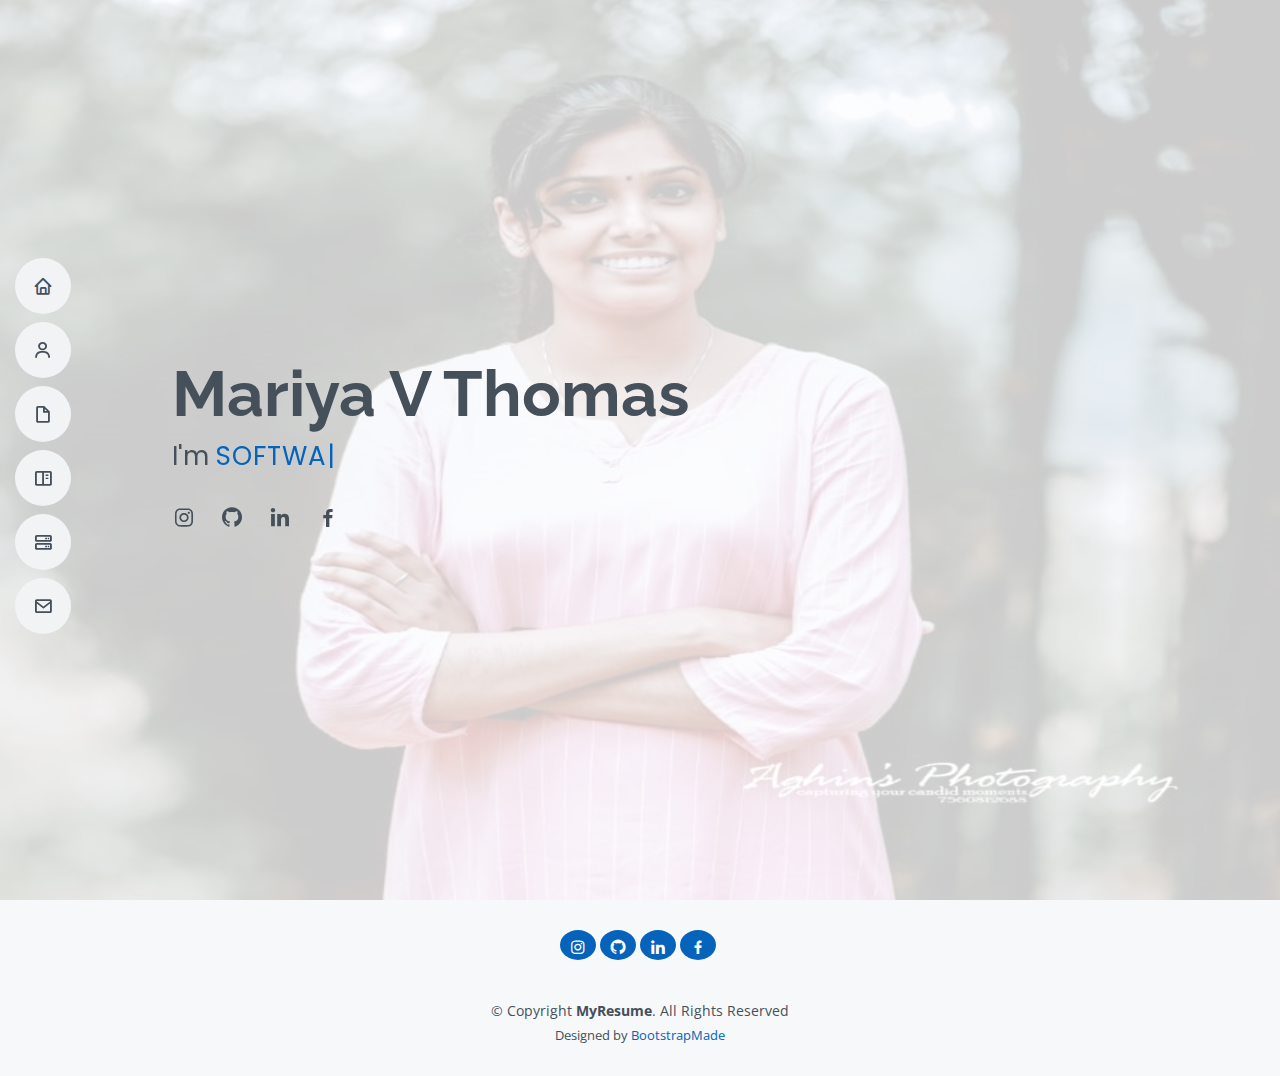
<file: index.html>
<!DOCTYPE html>
<html lang="en">

<head>
  <meta charset="utf-8">
  <meta content="width=device-width, initial-scale=1.0" name="viewport">

  <title>Mariya V Thomas</title>
  <meta content="" name="description">
  <meta content="html,javascript,css,bootstrap,icon" name="keywords">

  <!-- Favicons -->
  <link href="[data-uri]" rel="icon">
  <link href="assets/img/apple-touch-icon.png" rel="apple-touch-icon">

  <!-- Google Fonts -->
  <link href="https://fonts.googleapis.com/css?family=Open+Sans:300,300i,400,400i,600,600i,700,700i|Raleway:300,300i,400,400i,500,500i,600,600i,700,700i|Poppins:300,300i,400,400i,500,500i,600,600i,700,700i" rel="stylesheet">

  <!-- Vendor CSS Files -->
  <link href="assets/vendor/aos/aos.css" rel="stylesheet">
  <link href="assets/vendor/bootstrap/css/bootstrap.min.css" rel="stylesheet">
  <link href="assets/vendor/bootstrap-icons/bootstrap-icons.css" rel="stylesheet">
  <link href="assets/vendor/boxicons/css/boxicons.min.css" rel="stylesheet">
  <link href="assets/vendor/glightbox/css/glightbox.min.css" rel="stylesheet">
  <link href="assets/vendor/swiper/swiper-bundle.min.css" rel="stylesheet">

  <!-- Template Main CSS File -->
  <link href="assets/css/style.css" rel="stylesheet">

 
</head>

<body>

  <!-- ======= Mobile nav toggle button ======= -->
  <!-- <button type="button" class="mobile-nav-toggle d-xl-none"><i class="bi bi-list mobile-nav-toggle"></i></button> -->
  <i class="bi bi-list mobile-nav-toggle d-lg-none"></i>
  <!-- ======= Header ======= -->
  <header id="header" class="d-flex flex-column justify-content-center">

    <nav id="navbar" class="navbar nav-menu">
      <ul>
        <li><a href="index.html" class="nav-link scrollto"><i class="bx bx-home"></i> <span>Home</span></a></li>
        <li><a href="about.html" class="nav-link scrollto"><i class="bx bx-user"></i> <span>About</span></a></li>
        <li><a href="resume.html" class="nav-link scrollto"><i class="bx bx-file-blank"></i> <span>Resume</span></a></li>
        <li><a href="portfolio.html" class="nav-link scrollto"><i class="bx bx-book-content"></i> <span>Hobbies</span></a></li>
        <li><a href="services.html" class="nav-link scrollto"><i class="bx bx-server"></i> <span>Services</span></a></li>
        <li><a href="contact.html" class="nav-link scrollto"><i class="bx bx-envelope"></i> <span>Contact</span></a></li>
      </ul>
    </nav><!-- .nav-menu -->

  </header><!-- End Header -->

  <!-- ======= Hero Section ======= -->
  <section id="hero" class="d-flex flex-column justify-content-center">
    <div class="container" data-aos="zoom-in" data-aos-delay="100">
      <h1>Mariya V Thomas</h1>
      <p>I'm <span class="typed" data-typed-items="SOFTWARE ENGINEER"></span></p>
      <div class="social-links">
      
      <a href="https://www.instagram.com/_.chocolate._.bee._/" class="instagram"><i class="bx bxl-instagram"></i></a>
      <a href="https://github.com/mariyavthomas" class="github"><i class="bx bxl-github"></i></a>
      <a href="https://www.linkedin.com/in/mariya-v-thomas-a6793a27a/" class="linkedin"><i class="bx bxl-linkedin"></i></a>
      <a href="https://www.facebook.com/mariya.vthomas.9" class="facebook"><i class="bx bxl-facebook"></i></a>
        

      </div>
    </div>
  </section><!-- End Hero -->

  <!-- ======= Footer ======= -->
  <footer id="footer">
    <div class="container">
      <div class="social-links">
         <a href="https://www.instagram.com/_.chocolate._.bee._/" class="instagram"><i class="bx bxl-instagram"></i></a>
      <a href="https://github.com/mariyavthomas" class="github"><i class="bx bxl-github"></i></a>
      <a href="https://www.linkedin.com/in/mariya-v-thomas-a6793a27a/" class="linkedin"><i class="bx bxl-linkedin"></i></a>
      <a href="https://www.facebook.com/mariya.vthomas.9" class="facebook"><i class="bx bxl-facebook"></i></a>
        
      </div>
      <div class="copyright">
        &copy; Copyright <strong><span>MyResume</span></strong>. All Rights Reserved
      </div>
      <div class="credits">
        <!-- All the links in the footer should remain intact. -->
        <!-- You can delete the links only if you purchased the pro version. -->
        <!-- Licensing information: [license-url] -->
        <!-- Purchase the pro version with working PHP/AJAX contact form: https://bootstrapmade.com/free-html-bootstrap-template-my-resume/ -->
        Designed by <a href="https://bootstrapmade.com/">BootstrapMade</a>
      </div>
    </div>
  </footer><!-- End Footer -->

  <div id="preloader"></div>
  <a href="#" class="back-to-top d-flex align-items-center justify-content-center"><i class="bi bi-arrow-up-short"></i></a>

  <!-- Vendor JS Files -->
  <script src="assets/vendor/purecounter/purecounter_vanilla.js"></script>
  <script src="assets/vendor/aos/aos.js"></script>
  <script src="assets/vendor/bootstrap/js/bootstrap.bundle.min.js"></script>
  <script src="assets/vendor/glightbox/js/glightbox.min.js"></script>
  <script src="assets/vendor/isotope-layout/isotope.pkgd.min.js"></script>
  <script src="assets/vendor/swiper/swiper-bundle.min.js"></script>
  <script src="assets/vendor/typed.js/typed.umd.js"></script>
  <script src="assets/vendor/waypoints/noframework.waypoints.js"></script>
  <script src="assets/vendor/php-email-form/validate.js"></script>

  <!-- Template Main JS File -->
  <script src="assets/js/main.js"></script>

</body>

</html>
</file>
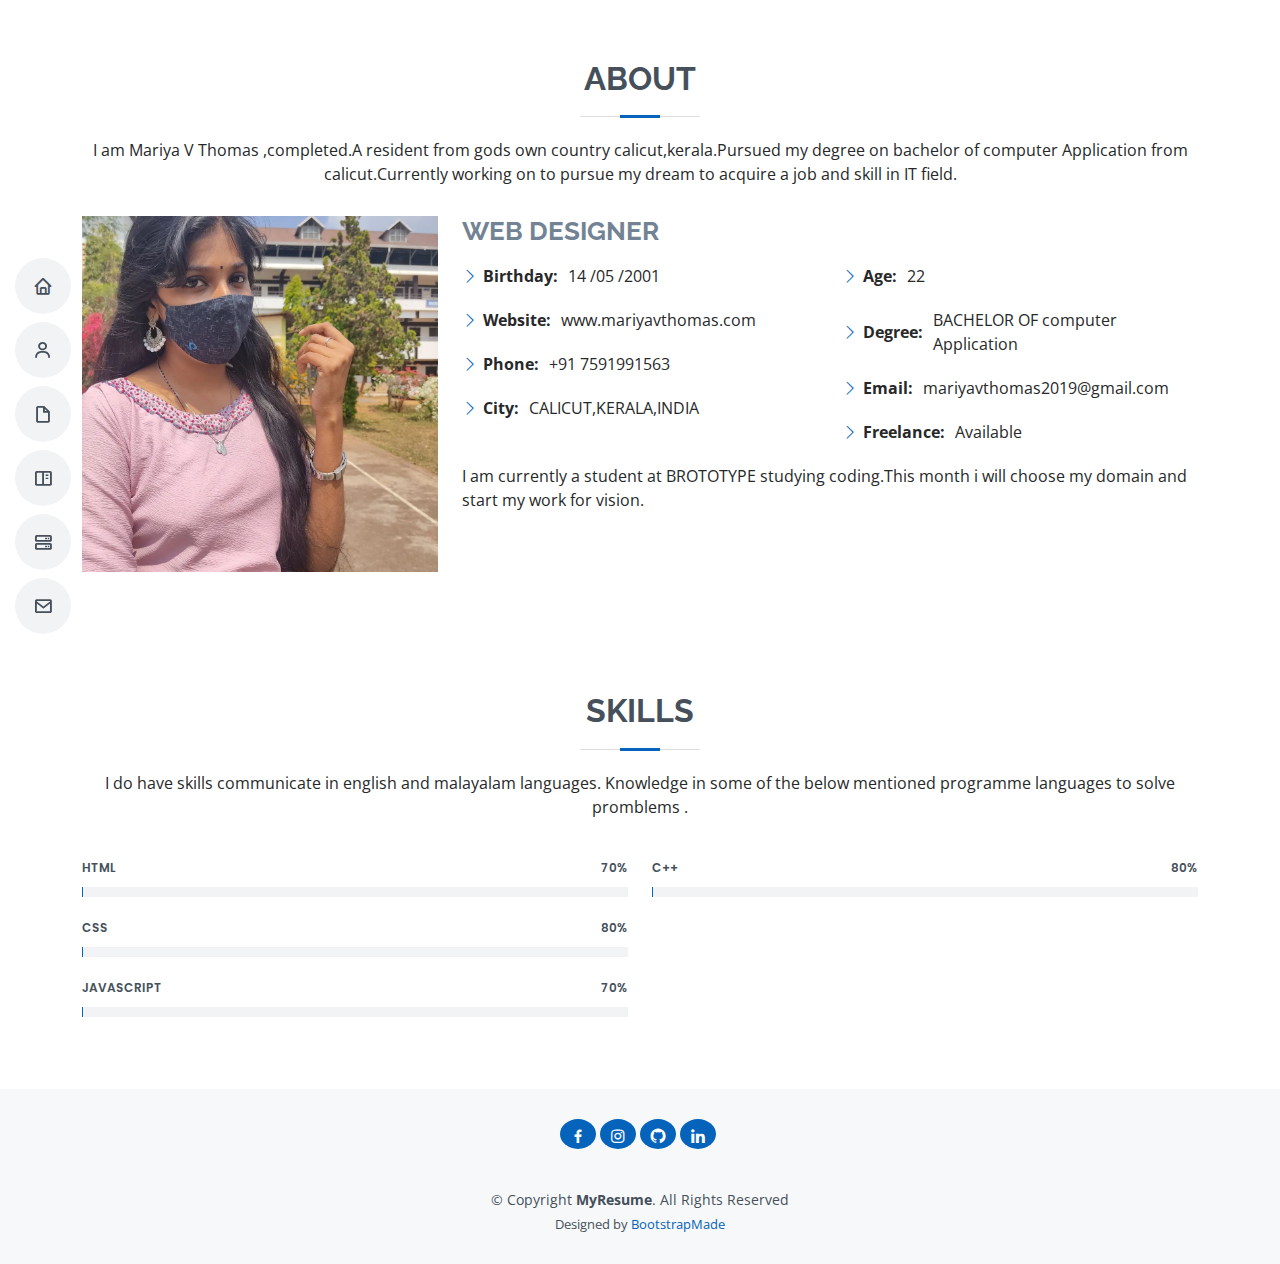
<file: about.html>
<!DOCTYPE html>
<html lang="en">

<head>
  <meta charset="utf-8">
  <meta content="width=device-width, initial-scale=1.0" name="viewport">

  <title>MyResume Bootstrap Template - Index</title>
  <meta content="" name="description">
  <meta content="" name="keywords">

  <!-- Favicons -->
  <link href="https://play-lh.googleusercontent.com/IzNEbStd9HqsUMw9EhUxsVAFjfLAURUte9M0N9BOO5k3qk1-FfWJ_wINlck2e9R6RFw=w240-h480-rw" rel="icon">
  <link href="assets/img/apple-touch-icon.png" rel="apple-touch-icon">

  <!-- Google Fonts -->
  <link href="https://fonts.googleapis.com/css?family=Open+Sans:300,300i,400,400i,600,600i,700,700i|Raleway:300,300i,400,400i,500,500i,600,600i,700,700i|Poppins:300,300i,400,400i,500,500i,600,600i,700,700i" rel="stylesheet">

  <!-- Vendor CSS Files -->
  <link href="assets/vendor/aos/aos.css" rel="stylesheet">
  <link href="assets/vendor/bootstrap/css/bootstrap.min.css" rel="stylesheet">
  <link href="assets/vendor/bootstrap-icons/bootstrap-icons.css" rel="stylesheet">
  <link href="assets/vendor/boxicons/css/boxicons.min.css" rel="stylesheet">
  <link href="assets/vendor/glightbox/css/glightbox.min.css" rel="stylesheet">
  <link href="assets/vendor/swiper/swiper-bundle.min.css" rel="stylesheet">

  <!-- Template Main CSS File -->
  <link href="assets/css/style.css" rel="stylesheet">

  <!-- =======================================================
  * Template Name: MyResume
  * Updated: Jun 13 2023 with Bootstrap v5.3.0
  * Template URL: https://bootstrapmade.com/free-html-bootstrap-template-my-resume/
  * Author: BootstrapMade.com
  * License: https://bootstrapmade.com/license/
  ======================================================== -->
</head>

<body>

  <!-- ======= Mobile nav toggle button ======= -->
  <!-- <button type="button" class="mobile-nav-toggle d-xl-none"><i class="bi bi-list mobile-nav-toggle"></i></button> -->
  <i class="bi bi-list mobile-nav-toggle d-lg-none"></i>
  <!-- ======= Header ======= -->
  <header id="header" class="d-flex flex-column justify-content-center">

    <nav id="navbar" class="navbar nav-menu">
      <ul>
        <li><a href="index.html" class="nav-link scrollto "><i class="bx bx-home"></i> <span>Home</span></a></li>
        <li><a href="about.html" class="nav-link scrollto"><i class="bx bx-user"></i> <span>About</span></a></li>
        <li><a href="resume.html" class="nav-link scrollto"><i class="bx bx-file-blank"></i> <span>Resume</span></a></li>
        <li><a href="hobbies.html" class="nav-link scrollto"><i class="bx bx-book-content"></i> <span>Hobbies</span></a></li>
        <li><a href="services.html" class="nav-link scrollto"><i class="bx bx-server"></i> <span>Services</span></a></li>
        <li><a href="contact.html" class="nav-link scrollto"><i class="bx bx-envelope"></i> <span>Contact</span></a></li>
      </ul>
    </nav><!-- .nav-menu -->

  </header><!-- End Header -->
  <!-- ======= About Section ======= -->
  <section id="about" class="about">
    <div class="container" data-aos="fade-up">

      <div class="section-title">
        <h2>About</h2>
        <p>I am Mariya V Thomas ,completed.A resident from  gods own country calicut,kerala.Pursued my degree on bachelor of computer Application from calicut.Currently working on to pursue my dream to acquire a job and skill in IT field.</p>
      </div>

      <div class="row">
        <div class="col-lg-4">
          <img src="16.jpg" class="img-fluid" alt="">
        </div>
        <div class="col-lg-8 pt-4 pt-lg-0 content">
          <h3>WEB DESIGNER</h3>
          <p class="fst-italic">
            
          </p>
          <div class="row">
            <div class="col-lg-6">
              <ul>
                <li><i class="bi bi-chevron-right"></i> <strong>Birthday:</strong> <span>14 /05 /2001</span></li>
                <li><i class="bi bi-chevron-right"></i> <strong>Website:</strong> <span>www.mariyavthomas.com</span></li>
                <li><i class="bi bi-chevron-right"></i> <strong>Phone:</strong> <span>+91 7591991563</span></li>
                <li><i class="bi bi-chevron-right"></i> <strong>City:</strong> <span>CALICUT,KERALA,INDIA</span></li>
              </ul>
            </div>
            <div class="col-lg-6">
              <ul>
                <li><i class="bi bi-chevron-right"></i> <strong>Age:</strong> <span>22</span></li>
                <li><i class="bi bi-chevron-right"></i> <strong>Degree:</strong> <span>BACHELOR OF computer Application</span></li>
                <li><i class="bi bi-chevron-right"></i> <strong>Email:</strong> <span>mariyavthomas2019@gmail.com</span></li>
                <li><i class="bi bi-chevron-right"></i> <strong>Freelance:</strong> <span>Available</span></li>
              </ul>
            </div>
          </div>
          <p>
            I am currently a student at BROTOTYPE studying coding.This month i will choose my domain and start my work for vision.
          </p>
        </div>
      </div>

    </div>
  </section><!-- End About Section -->
  <section id="skills" class="skills section-bg">
    <div class="container" data-aos="fade-up">

      <div class="section-title">
        <h2>Skills</h2>
        <p>I do have skills communicate in english and malayalam languages. Knowledge in some of the below mentioned programme languages to solve promblems .  </p>
      </div>

      <div class="row skills-content">

        <div class="col-lg-6">

          <div class="progress">
            <span class="skill">HTML <i class="val">70%</i></span>
            <div class="progress-bar-wrap">
              <div class="progress-bar" role="progressbar" aria-valuenow="70" aria-valuemin="0" aria-valuemax="100"></div>
            </div>
          </div>

          <div class="progress">
            <span class="skill">CSS <i class="val">80%</i></span>
            <div class="progress-bar-wrap">
              <div class="progress-bar" role="progressbar" aria-valuenow="80" aria-valuemin="0" aria-valuemax="100"></div>
            </div>
          </div>

          <div class="progress">
            <span class="skill">JavaScript <i class="val">70%</i></span>
            <div class="progress-bar-wrap">
              <div class="progress-bar" role="progressbar" aria-valuenow="60" aria-valuemin="0" aria-valuemax="100"></div>
            </div>
          </div>

        </div>

        <div class="col-lg-6">

          <div class="progress">
            <span class="skill">C++ <i class="val">80%</i></span>
            <div class="progress-bar-wrap">
              <div class="progress-bar" role="progressbar" aria-valuenow="80" aria-valuemin="0" aria-valuemax="100"></div>
            </div>
          </div>
        </div>

      </div>

    </div>
  </section><!-- End Skills Section -->

  <footer id="footer">
    <div class="container">
      <div class="social-links">
        <a href="https://www.facebook.com/mariya.vthomas.9" class="facebook"><i class="bx bxl-facebook"></i></a>
        <a href="https://www.instagram.com/_.chocolate._.bee._/" class="instagram"><i class="bx bxl-instagram"></i></a>
        <a href="https://github.com/mariyavthomas" class="github"><i class="bx bxl-github"></i></a>
        <a href="https://www.linkedin.com/in/mariya-v-thomas-a6793a27a/" class="linkedin"><i class="bx bxl-linkedin"></i></a>
      </div>
      <div class="copyright">
        &copy; Copyright <strong><span>MyResume</span></strong>. All Rights Reserved
      </div>
      <div class="credits">
        <!-- All the links in the footer should remain intact. -->
        <!-- You can delete the links only if you purchased the pro version. -->
        <!-- Licensing information: [license-url] -->
        <!-- Purchase the pro version with working PHP/AJAX contact form: https://bootstrapmade.com/free-html-bootstrap-template-my-resume/ -->
        Designed by <a href="https://bootstrapmade.com/">BootstrapMade</a>
      </div>
    </div>
  </footer><!-- End Footer -->

  <div id="preloader"></div>
  <a href="#" class="back-to-top d-flex align-items-center justify-content-center"><i class="bi bi-arrow-up-short"></i></a>

  <!-- Vendor JS Files -->
  <script src="assets/vendor/purecounter/purecounter_vanilla.js"></script>
  <script src="assets/vendor/aos/aos.js"></script>
  <script src="assets/vendor/bootstrap/js/bootstrap.bundle.min.js"></script>
  <script src="assets/vendor/glightbox/js/glightbox.min.js"></script>
  <script src="assets/vendor/isotope-layout/isotope.pkgd.min.js"></script>
  <script src="assets/vendor/swiper/swiper-bundle.min.js"></script>
  <script src="assets/vendor/typed.js/typed.umd.js"></script>
  <script src="assets/vendor/waypoints/noframework.waypoints.js"></script>
  <script src="assets/vendor/php-email-form/validate.js"></script>

  <!-- Template Main JS File -->
  <script src="assets/js/main.js"></script>

</body>

</html>
</file>
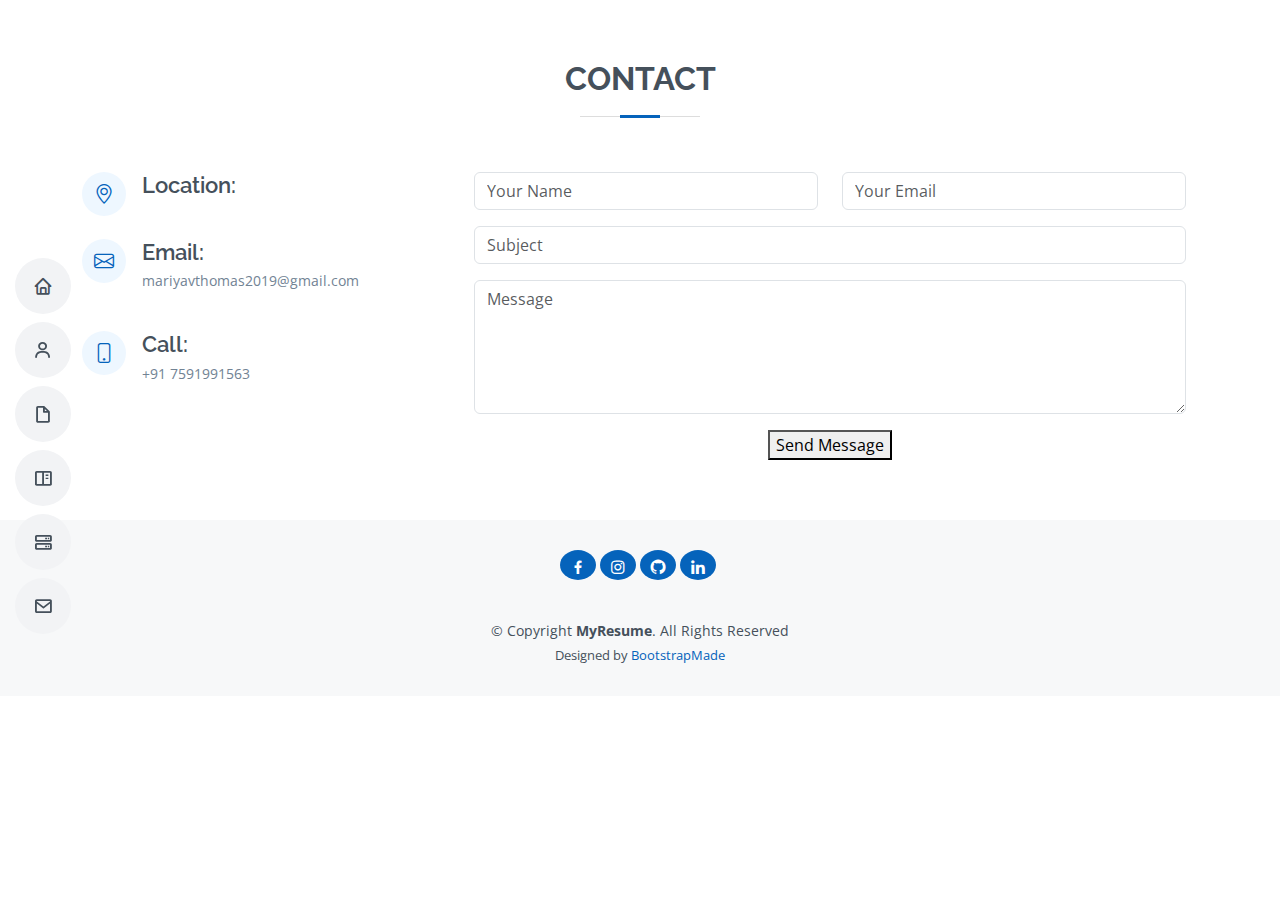
<file: contact.html>
<!DOCTYPE html>
<html lang="en">

<head>
  <meta charset="utf-8">
  <meta content="width=device-width, initial-scale=1.0" name="viewport">

  <title>MyResume Bootstrap Template - Index</title>
  <meta content="" name="description">
  <meta content="" name="keywords">

  <!-- Favicons -->
  <link href="https://play-lh.googleusercontent.com/IzNEbStd9HqsUMw9EhUxsVAFjfLAURUte9M0N9BOO5k3qk1-FfWJ_wINlck2e9R6RFw=w240-h480-rw" rel="icon">
  <link href="assets/img/apple-touch-icon.png" rel="apple-touch-icon">

  <!-- Google Fonts -->
  <link href="https://fonts.googleapis.com/css?family=Open+Sans:300,300i,400,400i,600,600i,700,700i|Raleway:300,300i,400,400i,500,500i,600,600i,700,700i|Poppins:300,300i,400,400i,500,500i,600,600i,700,700i" rel="stylesheet">

  <!-- Vendor CSS Files -->
  <link href="assets/vendor/aos/aos.css" rel="stylesheet">
  <link href="assets/vendor/bootstrap/css/bootstrap.min.css" rel="stylesheet">
  <link href="assets/vendor/bootstrap-icons/bootstrap-icons.css" rel="stylesheet">
  <link href="assets/vendor/boxicons/css/boxicons.min.css" rel="stylesheet">
  <link href="assets/vendor/glightbox/css/glightbox.min.css" rel="stylesheet">
  <link href="assets/vendor/swiper/swiper-bundle.min.css" rel="stylesheet">

  <!-- Template Main CSS File -->
  <link href="assets/css/style.css" rel="stylesheet">

  <!-- =======================================================
  * Template Name: MyResume
  * Updated: Jun 13 2023 with Bootstrap v5.3.0
  * Template URL: https://bootstrapmade.com/free-html-bootstrap-template-my-resume/
  * Author: BootstrapMade.com
  * License: https://bootstrapmade.com/license/
  ======================================================== -->
</head>

<body>

  <!-- ======= Mobile nav toggle button ======= -->
  <!-- <button type="button" class="mobile-nav-toggle d-xl-none"><i class="bi bi-list mobile-nav-toggle"></i></button> -->
  <i class="bi bi-list mobile-nav-toggle d-lg-none"></i>
  <!-- ======= Header ======= -->
  <header id="header" class="d-flex flex-column justify-content-center">

    <nav id="navbar" class="navbar nav-menu">
      <ul>
        <li><a href="index.html" class="nav-link scrollto "><i class="bx bx-home"></i> <span>Home</span></a></li>
        <li><a href="about.html" class="nav-link scrollto"><i class="bx bx-user"></i> <span>About</span></a></li>
        <li><a href="resume.html" class="nav-link scrollto"><i class="bx bx-file-blank"></i> <span>Resume</span></a></li>
        <li><a href="hobbies.html" class="nav-link scrollto"><i class="bx bx-book-content"></i> <span>Hobbies</span></a></li>
        <li><a href="services.html" class="nav-link scrollto"><i class="bx bx-server"></i> <span>Services</span></a></li>
        <li><a href="contact.html" class="nav-link scrollto"><i class="bx bx-envelope"></i> <span>Contact</span></a></li>
      </ul>
    </nav><!-- .nav-menu -->

  </header><!-- End Header -->
  <section id="contact" class="contact">
    <div class="container" data-aos="fade-up">

      <div class="section-title">
        <h2>Contact</h2>
      </div>

      <div class="row mt-1">

        <div class="col-lg-4">
          <div class="info">
            <div class="address">
              <a href="https://goo.gl/maps/rFCxcBK5jin7TNQj8"><i class="bi bi-geo-alt"></i></a>
              <h4>Location:</h4>
              <p></p>
            </div>

            <div class="email">
             <a href="mailto:mariyavthomas2019@gmail.com"><i class="bi bi-envelope"></i></a>
              <h4>Email:</h4>
              <p>mariyavthomas2019@gmail.com</p>
            </div>

            <div class="phone">
              <i class="bi bi-phone"></i>
              <h4>Call:</h4>
              <p>+91 7591991563</p>
            </div>

          </div>

        </div>

        <div class="col-lg-8 mt-5 mt-lg-0">
<div class="container">
          <form role="form" id="form1" class="email-form" method="post" action="http://formsubmit.co/mariyavthomas2019@gmail.com"onsubmit="return validateform()">
            <div class="row">
              <div class="col-md-6 form-group">
                <input type="text" name="name" class="form-control" id="name" placeholder="Your Name" required>
              </div>
              <div class="col-md-6 form-group mt-3 mt-md-0">
                <input type="email" class="form-control" name="email" id="email" placeholder="Your Email" required>
              </div>
            </div>
            <div class="form-group mt-3">
              <input type="text" class="form-control" name="subject" id="subject" placeholder="Subject" required>
            </div>
            <div class="form-group mt-3">
              <textarea class="form-control" name="message" rows="5" placeholder="Message" required></textarea>
            </div>
           
            <div class="text-center mt-3"><button type="submit" onclick="validateform()">Send Message</button></div>
          </form>

        </div>

      </div>

    </div>
  </section><!-- End Contact Section -->




  <footer id="footer">
    <div class="container">
      <div class="social-links">
        <a href="https://www.facebook.com/mariya.vthomas.9" class="facebook"><i class="bx bxl-facebook"></i></a>
        <a href="https://www.instagram.com/_.chocolate._.bee._/" class="instagram"><i class="bx bxl-instagram"></i></a>
        <a href="https://github.com/mariyavthomas" class="github"><i class="bx bxl-github"></i></a>
        <a href="https://www.linkedin.com/in/mariya-v-thomas-a6793a27a/" class="linkedin"><i class="bx bxl-linkedin"></i></a>
      </div>
      <div class="copyright">
        &copy; Copyright <strong><span>MyResume</span></strong>. All Rights Reserved
      </div>
      <div class="credits">
        <!-- All the links in the footer should remain intact. -->
        <!-- You can delete the links only if you purchased the pro version. -->
        <!-- Licensing information: [license-url] -->
        <!-- Purchase the pro version with working PHP/AJAX contact form: https://bootstrapmade.com/free-html-bootstrap-template-my-resume/ -->
        Designed by <a href="https://bootstrapmade.com/">BootstrapMade</a>
      </div>
    </div>
  </footer><!-- End Footer -->

  <div id="preloader"></div>
  <a href="#" class="back-to-top d-flex align-items-center justify-content-center"><i class="bi bi-arrow-up-short"></i></a>

  <!-- Vendor JS Files -->
  <script src="assets/vendor/purecounter/purecounter_vanilla.js"></script>
  <script src="assets/vendor/aos/aos.js"></script>
  <script src="assets/vendor/bootstrap/js/bootstrap.bundle.min.js"></script>
  <script src="assets/vendor/glightbox/js/glightbox.min.js"></script>
  <script src="assets/vendor/isotope-layout/isotope.pkgd.min.js"></script>
  <script src="assets/vendor/swiper/swiper-bundle.min.js"></script>
  <script src="assets/vendor/typed.js/typed.umd.js"></script>
  <script src="assets/vendor/waypoints/noframework.waypoints.js"></script>
  <script src="assets/vendor/php-email-form/validate.js"></script>

  <!-- Template Main JS File -->
  <script src="assets/js/main.js"></script>

</body>
<script src="https://ajax.googleapis.com/ajax/libs/jquery/3.3.1/jquery.min.js"></script>
  <script src="https://cdnjs.cloudflare.com/ajax/libs/popper.js/1.14.3/umd/popper.min.js"></script>
  <script src="https://maxcdn.bootstrapcdn.com/bootstrap/4.1.3/js/bootstrap.min.js"></script>
  <script type="text/javascript">
    function validateform(){  
    var name=document.getElementById("name").value 
    var text=document.getElementById("text").value 
    var email=document.getElementById("email").value
    var emailRegex = /^[a-z A-Z 0-9 _\-\.]+[@][a-z]+[\.][a-z]{2,3}$/;
      
    if (name==null|| name==""){  
      alert("Name can't be blank");  
      return false;  
    }else if(!isNaN(name)){
    alert(" Invalid Name ");
    return false;
    

       }   else if(!email.match(mailformat))
      {
        alert("You have entered an invalid email address!");
        document.form1.email.focus();
        return false;
      }  else if(text==""||text==null){  
        alert("Message null??");  
        return false;  
        }
      else
      {
        alert("Form Submitted Successfully");
      } 
    }
document.getElementById("form").addEventListener("submit", function(event) {
  event.preventDefault(); 
  validateForm();
});
</script>
    </html>
</file>
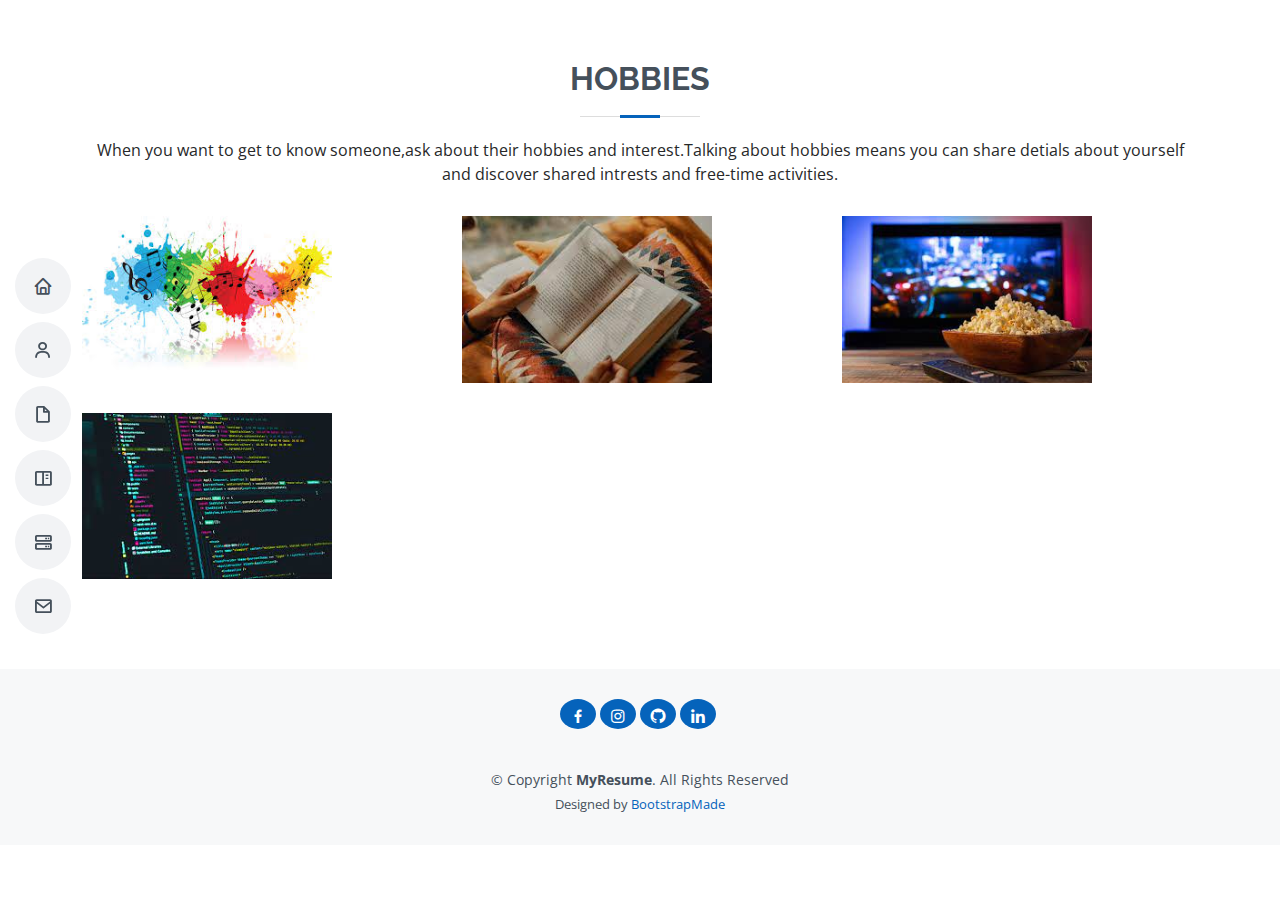
<file: hobbies.html>
<!DOCTYPE html>
<html lang="en">

<head>
  <meta charset="utf-8">
  <meta content="width=device-width, initial-scale=1.0" name="viewport">

  <title>MyResume Bootstrap Template - Index</title>
  <meta content="" name="description">
  <meta content="" name="keywords">

  <!-- Favicons -->
  <link href="https://play-lh.googleusercontent.com/IzNEbStd9HqsUMw9EhUxsVAFjfLAURUte9M0N9BOO5k3qk1-FfWJ_wINlck2e9R6RFw=w240-h480-rw" rel="icon">
  <link href="assets/img/apple-touch-icon.png" rel="apple-touch-icon">

  <!-- Google Fonts -->
  <link href="https://fonts.googleapis.com/css?family=Open+Sans:300,300i,400,400i,600,600i,700,700i|Raleway:300,300i,400,400i,500,500i,600,600i,700,700i|Poppins:300,300i,400,400i,500,500i,600,600i,700,700i" rel="stylesheet">

  <!-- Vendor CSS Files -->
  <link href="assets/vendor/aos/aos.css" rel="stylesheet">
  <link href="assets/vendor/bootstrap/css/bootstrap.min.css" rel="stylesheet">
  <link href="assets/vendor/bootstrap-icons/bootstrap-icons.css" rel="stylesheet">
  <link href="assets/vendor/boxicons/css/boxicons.min.css" rel="stylesheet">
  <link href="assets/vendor/glightbox/css/glightbox.min.css" rel="stylesheet">
  <link href="assets/vendor/swiper/swiper-bundle.min.css" rel="stylesheet">

  <!-- Template Main CSS File -->
  <link href="assets/css/style.css" rel="stylesheet">

  <!-- =======================================================
  * Template Name: MyResume
  * Updated: Jun 13 2023 with Bootstrap v5.3.0
  * Template URL: https://bootstrapmade.com/free-html-bootstrap-template-my-resume/
  * Author: BootstrapMade.com
  * License: https://bootstrapmade.com/license/
  ======================================================== -->
</head>

<body>

  <!-- ======= Mobile nav toggle button ======= -->
  <!-- <button type="button" class="mobile-nav-toggle d-xl-none"><i class="bi bi-list mobile-nav-toggle"></i></button> -->
  <i class="bi bi-list mobile-nav-toggle d-lg-none"></i>
  <!-- ======= Header ======= -->
  <header id="header" class="d-flex flex-column justify-content-center">

    <nav id="navbar" class="navbar nav-menu">
      <ul>
        <li><a href="index.html" class="nav-link scrollto "><i class="bx bx-home"></i> <span>Home</span></a></li>
        <li><a href="about.html" class="nav-link scrollto"><i class="bx bx-user"></i> <span>About</span></a></li>
        <li><a href="resume.html" class="nav-link scrollto"><i class="bx bx-file-blank"></i> <span>Resume</span></a></li>
        <li><a href="hobbies.html" class="nav-link scrollto"><i class="bx bx-book-content"></i> <span>Hobbies</span></a></li>
        <li><a href="services.html" class="nav-link scrollto"><i class="bx bx-server"></i> <span>Services</span></a></li>
        <li><a href="contact.html" class="nav-link scrollto"><i class="bx bx-envelope"></i> <span>Contact</span></a></li>
      </ul>
    </nav><!-- .nav-menu -->

  </header><!-- End Header -->
  <section id="portfolio" class="portfolio section-bg">
    <div class="container" data-aos="fade-up">

      <div class="section-title">
        <h2>Hobbies</h2>
        <p>When you want to get to know someone,ask about their hobbies and interest.Talking about hobbies means you can share detials about yourself and discover shared intrests and free-time activities.</p>
      </div>

    

      <div class="row portfolio-container" data-aos="fade-up" data-aos-delay="200">

       <div class="col-lg-4 col-md-6 portfolio-item filter-app"> 
          <div class="portfolio-wrap">
            <img src="MUSIC.jpg" class="img-fluid" alt="">
            <div class="portfolio-info">
              <h4>MUSIC</h4>

            </div>
          </div>
        </div>

         <div class="col-lg-4 col-md-6 portfolio-item filter-web"> 
          <div class="portfolio-wrap">
            <img src="read.jpg" class="img-fluid" alt="">
            <div class="portfolio-info">
              <h4>READING</h4>
            
            </div>
          </div>
        </div>

        <div class="col-lg-4 col-md-6 portfolio-item filter-app"> 
          <div class="portfolio-wrap">
            <img src="watch.jpg" class="img-fluid" alt="">
            <div class="portfolio-info">
              <h4>WATCHING MOVIES</h4>
             
            </div>
          </div>
        </div>
        <div class="col-lg-4 col-md-6 portfolio-item filter-app"> 
          <div class="portfolio-wrap">
            <img src="cod.jpeg" class="img-fluid" alt="">
            <div class="portfolio-info">
              <h4>Coding</h4>
            </div>
          </div>
        </div>
      </div>
    </div>
  </section>
  <!-- < End Portfolio Section> -->
  







  <footer id="footer">
    <div class="container">
      <div class="social-links">
        <a href="https://www.facebook.com/mariya.vthomas.9" class="facebook"><i class="bx bxl-facebook"></i></a>
        <a href="https://www.instagram.com/_.chocolate._.bee._/" class="instagram"><i class="bx bxl-instagram"></i></a>
        <a href="https://github.com/mariyavthomas" class="github"><i class="bx bxl-github"></i></a>
        <a href="https://www.linkedin.com/in/mariya-v-thomas-a6793a27a/" class="linkedin"><i class="bx bxl-linkedin"></i></a>
      </div>
      <div class="copyright">
        &copy; Copyright <strong><span>MyResume</span></strong>. All Rights Reserved
      </div>
      <div class="credits">
        <!-- All the links in the footer should remain intact. -->
        <!-- You can delete the links only if you purchased the pro version. -->
        <!-- Licensing information: [license-url] -->
        <!-- Purchase the pro version with working PHP/AJAX contact form: https://bootstrapmade.com/free-html-bootstrap-template-my-resume/ -->
        Designed by <a href="https://bootstrapmade.com/">BootstrapMade</a>
      </div>
    </div>
  </footer><!-- End Footer -->

  <div id="preloader"></div>
  <a href="#" class="back-to-top d-flex align-items-center justify-content-center"><i class="bi bi-arrow-up-short"></i></a>

  <!-- Vendor JS Files -->
  <script src="assets/vendor/purecounter/purecounter_vanilla.js"></script>
  <script src="assets/vendor/aos/aos.js"></script>
  <script src="assets/vendor/bootstrap/js/bootstrap.bundle.min.js"></script>
  <script src="assets/vendor/glightbox/js/glightbox.min.js"></script>
  <script src="assets/vendor/isotope-layout/isotope.pkgd.min.js"></script>
  <script src="assets/vendor/swiper/swiper-bundle.min.js"></script>
  <script src="assets/vendor/typed.js/typed.umd.js"></script>
  <script src="assets/vendor/waypoints/noframework.waypoints.js"></script>
  <script src="assets/vendor/php-email-form/validate.js"></script>

  <!-- Template Main JS File -->
  <script src="assets/js/main.js"></script>

</body>

</html>
</file>
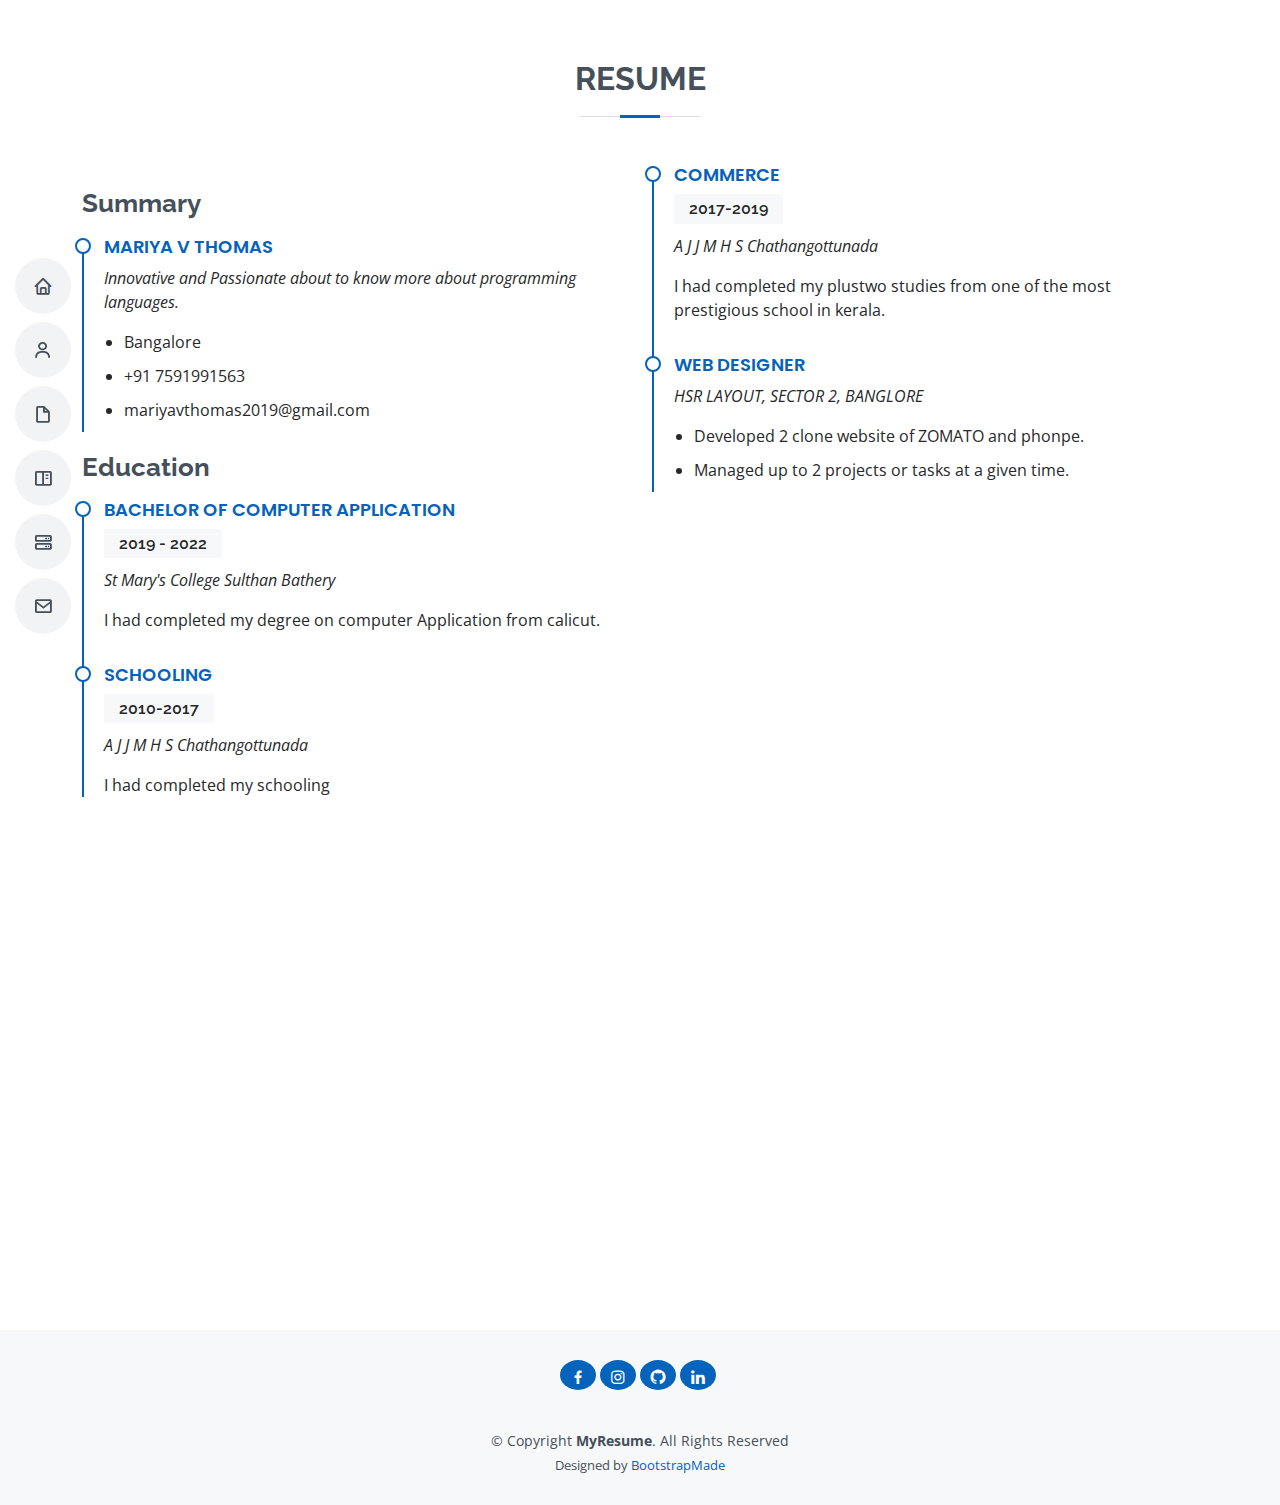
<file: resume.html>
<!DOCTYPE html>
<html lang="en">

<head>
  <meta charset="utf-8">
  <meta content="width=device-width, initial-scale=1.0" name="viewport">

  <title>MyResume Bootstrap Template - Index</title>
  <meta content="" name="description">
  <meta content="" name="keywords">

  <!-- Favicons -->
  <link href="https://play-lh.googleusercontent.com/IzNEbStd9HqsUMw9EhUxsVAFjfLAURUte9M0N9BOO5k3qk1-FfWJ_wINlck2e9R6RFw=w240-h480-rw" rel="icon">
  <link href="assets/img/apple-touch-icon.png" rel="apple-touch-icon">

  <!-- Google Fonts -->
  <link href="https://fonts.googleapis.com/css?family=Open+Sans:300,300i,400,400i,600,600i,700,700i|Raleway:300,300i,400,400i,500,500i,600,600i,700,700i|Poppins:300,300i,400,400i,500,500i,600,600i,700,700i" rel="stylesheet">

  <!-- Vendor CSS Files -->
  <link href="assets/vendor/aos/aos.css" rel="stylesheet">
  <link href="assets/vendor/bootstrap/css/bootstrap.min.css" rel="stylesheet">
  <link href="assets/vendor/bootstrap-icons/bootstrap-icons.css" rel="stylesheet">
  <link href="assets/vendor/boxicons/css/boxicons.min.css" rel="stylesheet">
  <link href="assets/vendor/glightbox/css/glightbox.min.css" rel="stylesheet">
  <link href="assets/vendor/swiper/swiper-bundle.min.css" rel="stylesheet">

  <!-- Template Main CSS File -->
  <link href="assets/css/style.css" rel="stylesheet">

  <!-- =======================================================
  * Template Name: MyResume
  * Updated: Jun 13 2023 with Bootstrap v5.3.0
  * Template URL: https://bootstrapmade.com/free-html-bootstrap-template-my-resume/
  * Author: BootstrapMade.com
  * License: https://bootstrapmade.com/license/
  ======================================================== -->
</head>

<body>

  <!-- ======= Mobile nav toggle button ======= -->
  <!-- <button type="button" class="mobile-nav-toggle d-xl-none"><i class="bi bi-list mobile-nav-toggle"></i></button> -->
  <i class="bi bi-list mobile-nav-toggle d-lg-none"></i>
  <!-- ======= Header ======= -->
  <header id="header" class="d-flex flex-column justify-content-center">

    <nav id="navbar" class="navbar nav-menu">
      <ul>
        <li><a href="index.html" class="nav-link scrollto "><i class="bx bx-home"></i> <span>Home</span></a></li>
        <li><a href="about.html" class="nav-link scrollto"><i class="bx bx-user"></i> <span>About</span></a></li>
        <li><a href="resume.html" class="nav-link scrollto"><i class="bx bx-file-blank"></i> <span>Resume</span></a></li>
        <li><a href="hobbies.html" class="nav-link scrollto"><i class="bx bx-book-content"></i> <span>Hobbies</span></a></li>
        <li><a href="services.html" class="nav-link scrollto"><i class="bx bx-server"></i> <span>Services</span></a></li>
        <li><a href="contact.html" class="nav-link scrollto"><i class="bx bx-envelope"></i> <span>Contact</span></a></li>
      </ul>
    </nav><!-- .nav-menu -->

  </header><!-- End Header -->
  <section id="resume" class="resume">
    <div class="container" data-aos="fade-up">

      <div class="section-title">
        <h2>Resume</h2>
        <p></p>
      </div>

      <div class="row">
        <div class="col-lg-6">
          <h3 class="resume-title">Summary</h3>
          <div class="resume-item pb-0">
            <h4>Mariya V Thomas</h4>
            <p><em>Innovative and Passionate about to know more about programming languages.</em></p>
            <ul>
              <li>Bangalore</li>
              <li>+91 7591991563</li>
              <li>mariyavthomas2019@gmail.com</li>
            </ul>
          </div>

          <h3 class="resume-title">Education</h3>
          <div class="resume-item">
            <h4>Bachelor of Computer Application</h4>
            <h5>2019 - 2022</h5>
            <p><em>St Mary's College Sulthan Bathery</em></p>
            <p>I had completed my degree on computer Application from calicut.</p>
          </div>
          <div class="resume-item">
            <h4>schooling</h4>
            <h5>2010-2017</h5>
            <p><em>A J J M H S Chathangottunada</em></p>
            <p>I had completed my schooling</p>
          </div>
        </div>
        <div class="col-lg-6">

          <div class="resume-item">
            <h4>Commerce</h4>
            <h5>2017-2019</h5>
            <p><em>A J J  M H S Chathangottunada </em></p>
            <p>I had completed my plustwo studies from one of the most prestigious school in kerala.</p>
            
          </div>
          <div class="resume-item">
            <h4>WEB DESIGNER</h4>
            <p><em>HSR LAYOUT, SECTOR 2, BANGLORE</em></p>
            <ul>
              <li>Developed 2 clone website of ZOMATO and phonpe.</li>
              <li>Managed up to 2 projects or tasks at a given time.</li>
            </ul>
          </div>
        </div>
      </div>

    </div>
  </section><!-- End Resume Section -->
    <section id="skills" class="skills section-bg">
      <div class="container" data-aos="fade-up">

        <div class="section-title">
          <h2>Skills</h2>
          <p>I do have skills communicate in english and malayalam languages. Knowledge in some of the below mentioned programme languages to solve promblems .  </p>
        </div>

        <div class="row skills-content">

          <div class="col-lg-6">

            <div class="progress">
              <span class="skill">HTML <i class="val">70%</i></span>
              <div class="progress-bar-wrap">
                <div class="progress-bar" role="progressbar" aria-valuenow="70" aria-valuemin="0" aria-valuemax="100"></div>
              </div>
            </div>

            <div class="progress">
              <span class="skill">CSS <i class="val">80%</i></span>
              <div class="progress-bar-wrap">
                <div class="progress-bar" role="progressbar" aria-valuenow="80" aria-valuemin="0" aria-valuemax="100"></div>
              </div>
            </div>

            <div class="progress">
              <span class="skill">JavaScript <i class="val">60%</i></span>
              <div class="progress-bar-wrap">
                <div class="progress-bar" role="progressbar" aria-valuenow="60" aria-valuemin="0" aria-valuemax="100"></div>
              </div>
            </div>

          </div>

          <div class="col-lg-6">

            <div class="progress">
              <span class="skill">C++ <i class="val">80%</i></span>
              <div class="progress-bar-wrap">
                <div class="progress-bar" role="progressbar" aria-valuenow="80" aria-valuemin="0" aria-valuemax="100"></div>
              </div>
            </div>
          </div>

        </div>

      </div>
    </section><!-- End Skills Section -->

  <footer id="footer">
    <div class="container">
      <div class="social-links">
        <a href="https://www.facebook.com/mariya.vthomas.9" class="facebook"><i class="bx bxl-facebook"></i></a>
        <a href="https://www.instagram.com/_.chocolate._.bee._/" class="instagram"><i class="bx bxl-instagram"></i></a>
        <a href="https://github.com/mariyavthomas" class="github"><i class="bx bxl-github"></i></a>
        <a href="https://www.linkedin.com/in/mariya-v-thomas-a6793a27a/" class="linkedin"><i class="bx bxl-linkedin"></i></a>
      </div>
      <div class="copyright">
        &copy; Copyright <strong><span>MyResume</span></strong>. All Rights Reserved
      </div>
      <div class="credits">
        <!-- All the links in the footer should remain intact. -->
        <!-- You can delete the links only if you purchased the pro version. -->
        <!-- Licensing information: [license-url] -->
        <!-- Purchase the pro version with working PHP/AJAX contact form: https://bootstrapmade.com/free-html-bootstrap-template-my-resume/ -->
        Designed by <a href="https://bootstrapmade.com/">BootstrapMade</a>
      </div>
    </div>
  </footer><!-- End Footer -->

  <div id="preloader"></div>
  <a href="#" class="back-to-top d-flex align-items-center justify-content-center"><i class="bi bi-arrow-up-short"></i></a>

  <!-- Vendor JS Files -->
  <script src="assets/vendor/purecounter/purecounter_vanilla.js"></script>
  <script src="assets/vendor/aos/aos.js"></script>
  <script src="assets/vendor/bootstrap/js/bootstrap.bundle.min.js"></script>
  <script src="assets/vendor/glightbox/js/glightbox.min.js"></script>
  <script src="assets/vendor/isotope-layout/isotope.pkgd.min.js"></script>
  <script src="assets/vendor/swiper/swiper-bundle.min.js"></script>
  <script src="assets/vendor/typed.js/typed.umd.js"></script>
  <script src="assets/vendor/waypoints/noframework.waypoints.js"></script>
  <script src="assets/vendor/php-email-form/validate.js"></script>

  <!-- Template Main JS File -->
  <script src="assets/js/main.js"></script>

</body>

</html>
</file>
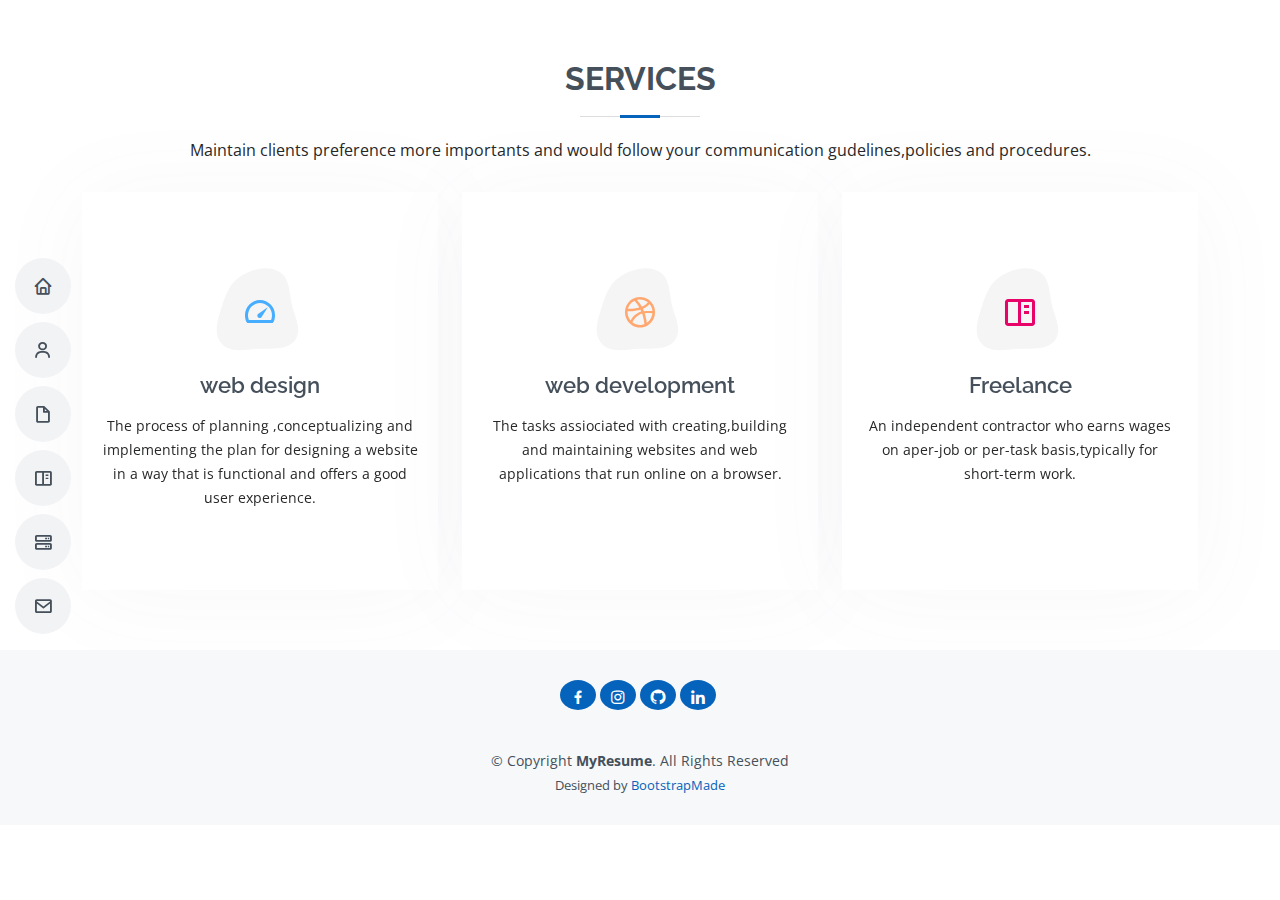
<file: services.html>
<!DOCTYPE html>
<html lang="en">

<head>
  <meta charset="utf-8">
  <meta content="width=device-width, initial-scale=1.0" name="viewport">

  <title>MyResume Bootstrap Template - Index</title>
  <meta content="" name="description">
  <meta content="" name="keywords">

  <!-- Favicons -->
  <link href="https://play-lh.googleusercontent.com/IzNEbStd9HqsUMw9EhUxsVAFjfLAURUte9M0N9BOO5k3qk1-FfWJ_wINlck2e9R6RFw=w240-h480-rw" rel="icon">
  <link href="assets/img/apple-touch-icon.png" rel="apple-touch-icon">

  <!-- Google Fonts -->
  <link href="https://fonts.googleapis.com/css?family=Open+Sans:300,300i,400,400i,600,600i,700,700i|Raleway:300,300i,400,400i,500,500i,600,600i,700,700i|Poppins:300,300i,400,400i,500,500i,600,600i,700,700i" rel="stylesheet">

  <!-- Vendor CSS Files -->
  <link href="assets/vendor/aos/aos.css" rel="stylesheet">
  <link href="assets/vendor/bootstrap/css/bootstrap.min.css" rel="stylesheet">
  <link href="assets/vendor/bootstrap-icons/bootstrap-icons.css" rel="stylesheet">
  <link href="assets/vendor/boxicons/css/boxicons.min.css" rel="stylesheet">
  <link href="assets/vendor/glightbox/css/glightbox.min.css" rel="stylesheet">
  <link href="assets/vendor/swiper/swiper-bundle.min.css" rel="stylesheet">

  <!-- Template Main CSS File -->
  <link href="assets/css/style.css" rel="stylesheet">

  <!-- =======================================================
  * Template Name: MyResume
  * Updated: Jun 13 2023 with Bootstrap v5.3.0
  * Template URL: https://bootstrapmade.com/free-html-bootstrap-template-my-resume/
  * Author: BootstrapMade.com
  * License: https://bootstrapmade.com/license/
  ======================================================== -->
</head>

<body>

  <!-- ======= Mobile nav toggle button ======= -->
  <!-- <button type="button" class="mobile-nav-toggle d-xl-none"><i class="bi bi-list mobile-nav-toggle"></i></button> -->
  <i class="bi bi-list mobile-nav-toggle d-lg-none"></i>
  <!-- ======= Header ======= -->
  <header id="header" class="d-flex flex-column justify-content-center">

    <nav id="navbar" class="navbar nav-menu">
      <ul>
        <li><a href="index.html" class="nav-link scrollto "><i class="bx bx-home"></i> <span>Home</span></a></li>
        <li><a href="about.html" class="nav-link scrollto"><i class="bx bx-user"></i> <span>About</span></a></li>
        <li><a href="resume.html" class="nav-link scrollto"><i class="bx bx-file-blank"></i> <span>Resume</span></a></li>
        <li><a href="hobbies.html" class="nav-link scrollto"><i class="bx bx-book-content"></i> <span>Hobbies</span></a></li>
        <li><a href="services.html" class="nav-link scrollto"><i class="bx bx-server"></i> <span>Services</span></a></li>
        <li><a href="contact.html" class="nav-link scrollto"><i class="bx bx-envelope"></i> <span>Contact</span></a></li>
      </ul>
    </nav><!-- .nav-menu -->

  </header><!-- End Header -->
  <section id="services" class="services">
    <div class="container" data-aos="fade-up">

      <div class="section-title">
        <h2>Services</h2>
       <p>Maintain clients preference more importants and would follow your communication gudelines,policies and procedures.</p>
      </div>

      <div class="row">

        <div class="col-lg-4 col-md-6 d-flex align-items-stretch" data-aos="zoom-in" data-aos-delay="100">
          <div class="icon-box iconbox-blue">
            <div class="icon">
              <svg width="100" height="100" viewBox="0 0 600 600" xmlns="http://www.w3.org/2000/svg">
                <path stroke="none" stroke-width="0" fill="#f5f5f5" d="M300,521.0016835830174C376.1290562159157,517.8887921683347,466.0731472004068,529.7835943286574,510.70327084640275,468.03025145048787C554.3714126377745,407.6079735673963,508.03601936045806,328.9844924480964,491.2728898941984,256.3432110539036C474.5976632858925,184.082847569629,479.9380746630129,96.60480741107993,416.23090153303,58.64404602377083C348.86323505073057,18.502131276798302,261.93793281208167,40.57373210992963,193.5410806939664,78.93577620505333C130.42746243093433,114.334589627462,98.30271207620316,179.96522072025542,76.75703585869454,249.04625023123273C51.97151888228291,328.5150500222984,13.704378332031375,421.85034740162234,66.52175969318436,486.19268352777647C119.04800174914682,550.1803526380478,217.28368757567262,524.383925680826,300,521.0016835830174"></path>
              </svg>
              <i class="bx bx-tachometer"></i>
            </div>
            <h4><a href="">web design</a></h4>
           <p>The process of planning ,conceptualizing and implementing the plan for designing a website in a way that is functional and offers a good user experience.</p>
          </div>
        </div>
        <div class="col-lg-4 col-md-6 d-flex align-items-stretch" data-aos="zoom-in" data-aos-delay="100">
          <div class="icon-box iconbox-orange">
            <div class="icon">
              <svg width="100" height="100" viewBox="0 0 600 600" xmlns="http://www.w3.org/2000/svg">
                <path stroke="none" stroke-width="0" fill="#f5f5f5" d="M300,521.0016835830174C376.1290562159157,517.8887921683347,466.0731472004068,529.7835943286574,510.70327084640275,468.03025145048787C554.3714126377745,407.6079735673963,508.03601936045806,328.9844924480964,491.2728898941984,256.3432110539036C474.5976632858925,184.082847569629,479.9380746630129,96.60480741107993,416.23090153303,58.64404602377083C348.86323505073057,18.502131276798302,261.93793281208167,40.57373210992963,193.5410806939664,78.93577620505333C130.42746243093433,114.334589627462,98.30271207620316,179.96522072025542,76.75703585869454,249.04625023123273C51.97151888228291,328.5150500222984,13.704378332031375,421.85034740162234,66.52175969318436,486.19268352777647C119.04800174914682,550.1803526380478,217.28368757567262,524.383925680826,300,521.0016835830174"></path>
              </svg>
              <i class="bx bxl-dribbble"></i>
            </div>
            <h4><a href="">web development</a></h4>
           <p>The tasks assiociated with creating,building and maintaining websites and web applications that run online on a browser.</p>
          </div>
        </div>

        <div class="col-lg-4 col-md-6 d-flex align-items-stretch" data-aos="zoom-in" data-aos-delay="100">
          <div class="icon-box iconbox-pink">
            <div class="icon">
              <svg width="100" height="100" viewBox="0 0 600 600" xmlns="http://www.w3.org/2000/svg">
                <path stroke="none" stroke-width="0" fill="#f5f5f5" d="M300,521.0016835830174C376.1290562159157,517.8887921683347,466.0731472004068,529.7835943286574,510.70327084640275,468.03025145048787C554.3714126377745,407.6079735673963,508.03601936045806,328.9844924480964,491.2728898941984,256.3432110539036C474.5976632858925,184.082847569629,479.9380746630129,96.60480741107993,416.23090153303,58.64404602377083C348.86323505073057,18.502131276798302,261.93793281208167,40.57373210992963,193.5410806939664,78.93577620505333C130.42746243093433,114.334589627462,98.30271207620316,179.96522072025542,76.75703585869454,249.04625023123273C51.97151888228291,328.5150500222984,13.704378332031375,421.85034740162234,66.52175969318436,486.19268352777647C119.04800174914682,550.1803526380478,217.28368757567262,524.383925680826,300,521.0016835830174"></path>
              </svg>
              <i class="bx bx-book-content"></i>
            </div>
            <h4><a href="">Freelance</a></h4>
            <p>An independent contractor who earns wages on aper-job or per-task basis,typically for short-term work.</p>
          </div>
        </div>

      
      </div>

    </div>
  </section><!-- End Services Section -->


  <footer id="footer">
    <div class="container">
      <div class="social-links">
        <a href="https://www.facebook.com/mariya.vthomas.9" class="facebook"><i class="bx bxl-facebook"></i></a>
        <a href="https://www.instagram.com/_.chocolate._.bee._/" class="instagram"><i class="bx bxl-instagram"></i></a>
        <a href="https://github.com/mariyavthomas" class="github"><i class="bx bxl-github"></i></a>
        <a href="https://www.linkedin.com/in/mariya-v-thomas-a6793a27a/" class="linkedin"><i class="bx bxl-linkedin"></i></a>
      </div>
      <div class="copyright">
        &copy; Copyright <strong><span>MyResume</span></strong>. All Rights Reserved
      </div>
      <div class="credits">
        <!-- All the links in the footer should remain intact. -->
        <!-- You can delete the links only if you purchased the pro version. -->
        <!-- Licensing information: [license-url] -->
        <!-- Purchase the pro version with working PHP/AJAX contact form: https://bootstrapmade.com/free-html-bootstrap-template-my-resume/ -->
        Designed by <a href="https://bootstrapmade.com/">BootstrapMade</a>
      </div>
    </div>
  </footer><!-- End Footer -->

  <div id="preloader"></div>
  <a href="#" class="back-to-top d-flex align-items-center justify-content-center"><i class="bi bi-arrow-up-short"></i></a>

  <!-- Vendor JS Files -->
  <script src="assets/vendor/purecounter/purecounter_vanilla.js"></script>
  <script src="assets/vendor/aos/aos.js"></script>
  <script src="assets/vendor/bootstrap/js/bootstrap.bundle.min.js"></script>
  <script src="assets/vendor/glightbox/js/glightbox.min.js"></script>
  <script src="assets/vendor/isotope-layout/isotope.pkgd.min.js"></script>
  <script src="assets/vendor/swiper/swiper-bundle.min.js"></script>
  <script src="assets/vendor/typed.js/typed.umd.js"></script>
  <script src="assets/vendor/waypoints/noframework.waypoints.js"></script>
  <script src="assets/vendor/php-email-form/validate.js"></script>

  <!-- Template Main JS File -->
  <script src="assets/js/main.js"></script>

</body>

</html>
</file>
<file: assets/css/style.css>
/**
* Template Name: MyResume
* Updated: Jun 13 2023 with Bootstrap v5.3.0
* Template URL: https://bootstrapmade.com/free-html-bootstrap-template-my-resume/
* Author: BootstrapMade.com
* License: https://bootstrapmade.com/license/
*/

/*--------------------------------------------------------------
# General
--------------------------------------------------------------*/
body {
  font-family: "Open Sans", sans-serif;
  color: #272829;
}

a {
  color: #0563bb;
  text-decoration: none;
}

a:hover {
  color: #067ded;
  text-decoration: none;
}

h1,
h2,
h3,
h4,
h5,
h6 {
  font-family: "Raleway", sans-serif;
}

/*--------------------------------------------------------------
# Back to top button
--------------------------------------------------------------*/
.back-to-top {
  position: fixed;
  visibility: hidden;
  opacity: 0;
  right: 15px;
  bottom: 15px;
  z-index: 996;
  background: #0563bb;
  width: 40px;
  height: 40px;
  border-radius: 50px;
  transition: all 0.4s;
}

.back-to-top i {
  font-size: 28px;
  color: #fff;
  line-height: 0;
}

.back-to-top:hover {
  background: #0678e3;
  color: #fff;
}

.back-to-top.active {
  visibility: visible;
  opacity: 1;
}

/*--------------------------------------------------------------
# Preloader
--------------------------------------------------------------*/
#preloader {
  position: fixed;
  top: 0;
  left: 0;
  right: 0;
  bottom: 0;
  z-index: 9999;
  overflow: hidden;
  background: #fff;
}

#preloader:before {
  content: "";
  position: fixed;
  top: calc(50% - 30px);
  left: calc(50% - 30px);
  border: 6px solid #0563bb;
  border-top-color: #fff;
  border-bottom-color: #fff;
  border-radius: 50%;
  width: 60px;
  height: 60px;
  animation: animate-preloader 1s linear infinite;
}

@keyframes animate-preloader {
  0% {
    transform: rotate(0deg);
  }

  100% {
    transform: rotate(360deg);
  }
}

/*--------------------------------------------------------------
# Disable aos animation delay on mobile devices
--------------------------------------------------------------*/
@media screen and (max-width: 768px) {
  [data-aos-delay] {
    transition-delay: 0 !important;
  }
}

/*--------------------------------------------------------------
# Header
--------------------------------------------------------------*/
#header {
  position: fixed;
  top: 0;
  left: 0;
  bottom: 0;
  z-index: 9997;
  transition: all 0.5s;
  padding: 15px;
  overflow-y: auto;
}

@media (max-width: 991px) {
  #header {
    width: 300px;
    background: #fff;
    border-right: 1px solid #e6e9ec;
    left: -300px;
  }
}

@media (min-width: 991px) {
  #main {
    margin-left: 100px;
  }
}

/*--------------------------------------------------------------
# Navigation Menu
--------------------------------------------------------------*/
/**
* Desktop Navigation 
*/
.nav-menu {
  padding: 0;
  display: block;
}

.nav-menu * {
  margin: 0;
  padding: 0;
  list-style: none;
}

.nav-menu>ul>li {
  position: relative;
  white-space: nowrap;
}

.nav-menu a,
.nav-menu a:focus {
  display: flex;
  align-items: center;
  color: #45505b;
  padding: 10px 18px;
  margin-bottom: 8px;
  transition: 0.3s;
  font-size: 15px;
  border-radius: 50px;
  background: #f2f3f5;
  height: 56px;
  width: 100%;
  overflow: hidden;
  transition: 0.3s;
}

.nav-menu a i,
.nav-menu a:focus i {
  font-size: 20px;
}

.nav-menu a span,
.nav-menu a:focus span {
  padding: 0 5px 0 7px;
  color: #45505b;
}

@media (min-width: 992px) {

  .nav-menu a,
  .nav-menu a:focus {
    width: 56px;
  }

  .nav-menu a span,
  .nav-menu a:focus span {
    display: none;
    color: #fff;
  }
}

.nav-menu a:hover,
.nav-menu .active,
.nav-menu .active:focus,
.nav-menu li:hover>a {
  color: #fff;
  background: #0563bb;
}

.nav-menu a:hover span,
.nav-menu .active span,
.nav-menu .active:focus span,
.nav-menu li:hover>a span {
  color: #fff;
}

.nav-menu a:hover,
.nav-menu li:hover>a {
  width: 100%;
  color: #fff;
}

.nav-menu a:hover span,
.nav-menu li:hover>a span {
  display: block;
}

/**
* Mobile Navigation 
*/
.mobile-nav-toggle {
  position: fixed;
  right: 10px;
  top: 10px;
  z-index: 9998;
  border: 0;
  background: none;
  font-size: 28px;
  transition: all 0.4s;
  outline: none !important;
  line-height: 0;
  cursor: pointer;
  border-radius: 50px;
  padding: 5px;
}

.mobile-nav-toggle i {
  color: #45505b;
}

.mobile-nav-active {
  overflow: hidden;
}

.mobile-nav-active #header {
  left: 0;
}

.mobile-nav-active .mobile-nav-toggle {
  color: #fff;
  background-color: #0563bb;
}

/*--------------------------------------------------------------
# Hero Section
--------------------------------------------------------------*/
#hero {
  width: 100%;
  height: 100vh;
  background: url("../img/m2\ \(2\).jpg") top right no-repeat;
  background-size:100% 100%;
  position: relative;
}

@media (min-width: 992px) {
  #hero {
    padding-left: 160px;
  }
}

#hero:before {
  content: "";
  background: rgba(255, 255, 255, 0.8);
  position: absolute;
  bottom: 0;
  top: 0;
  left: 0;
  right: 0;
}

#hero h1 {
  margin: 0;
  font-size: 64px;
  font-weight: 700;
  line-height: 56px;
  color: #45505b;
}

#hero p {
  color: #45505b;
  margin: 15px 0 0 0;
  font-size: 26px;
  font-family: "Poppins", sans-serif;
}

#hero p span {
  color: #0563bb;
  letter-spacing: 1px;
}

#hero .social-links {
  margin-top: 30px;
}

#hero .social-links a {
  font-size: 24px;
  display: inline-block;
  color: #45505b;
  line-height: 1;
  margin-right: 20px;
  transition: 0.3s;
}

#hero .social-links a:hover {
  color: #0563bb;
}

@media (max-width: 992px) {
  #hero {
    text-align: center;
  }

  #hero h1 {
    font-size: 32px;
    line-height: 36px;
  }

  #hero p {
    margin-top: 10px;
    font-size: 20px;
    line-height: 24px;
  }
}

/*--------------------------------------------------------------
# Sections General
--------------------------------------------------------------*/
section {
  padding: 60px 0;
  overflow: hidden;
}

.section-title {
  text-align: center;
  padding-bottom: 30px;
}

.section-title h2 {
  font-size: 32px;
  font-weight: bold;
  text-transform: uppercase;
  margin-bottom: 20px;
  padding-bottom: 20px;
  position: relative;
  color: #45505b;
}

 .section-title h2::before {
  content: "";
  position: absolute;
  display: block;
  width: 120px;
  height: 1px;
  background: #ddd;
  bottom: 1px;
  left: calc(50% - 60px);
}

 .section-title h2::after {
  content: "";
  position: absolute;
  display: block;
  width: 40px;
  height: 3px;
  background: #0563bb;
  bottom: 0;
  left: calc(50% - 20px);
} 

.section-title p {
  margin-bottom: 0;
}

/*--------------------------------------------------------------
# About
--------------------------------------------------------------*/
.about .content h3 {
  font-weight: 700;
  font-size: 26px;
  color: #728394;
}

.about .content ul {
  list-style: none;
  padding: 0;
}

.about .content ul li {
  margin-bottom: 20px;
  display: flex;
  align-items: center;
}

.about .content ul strong {
  margin-right: 10px;
}

.about .content ul i {
  font-size: 16px;
  margin-right: 5px;
  color: #0563bb;
  line-height: 0;
}

.about .content p:last-child {
  margin-bottom: 0;
}

/*--------------------------------------------------------------
# Facts
--------------------------------------------------------------*/
/* .facts .count-box {
  padding: 30px 30px 25px 30px;
  margin-top: 30px;
  width: 100%;
  position: relative;
  text-align: center;
  background: #fff;
}

.facts .count-box i {
  position: absolute;
  top: -25px;
  left: 50%;
  transform: translateX(-50%);
  font-size: 24px;
  background: #0563bb;
  color: #fff;
  border-radius: 50px;
  display: inline-flex;
  align-items: center;
  justify-content: center;
  width: 48px;
  height: 48px;
}

.facts .count-box span {
  font-size: 36px;
  display: block;
  font-weight: 600;
  color: #011426;
}

.facts .count-box p {
  padding: 0;
  margin: 0;
  font-family: "Raleway", sans-serif;
  font-size: 14px;
} */

/*--------------------------------------------------------------
# Akills
--------------------------------------------------------------*/
.skills .progress {
  height: 60px;
  display: block;
  background: none;
  border-radius: 0;
}

.skills .progress .skill {
  padding: 10px 0;
  margin: 0;
  text-transform: uppercase;
  display: block;
  font-weight: 600;
  font-family: "Poppins", sans-serif;
  color: #45505b;
}

 .skills .progress .skill .val {
  float: right;
  font-style: normal;
} 

 .skills .progress-bar-wrap {
  background: #f2f3f5;
} 

.skills .progress-bar {
  width: 1px;
  height: 10px;
  transition: 0.9s;
  background-color: #0563bb;
}

/*--------------------------------------------------------------
# Resume
--------------------------------------------------------------*/
.resume .resume-title {
  font-size: 26px;
  font-weight: 700;
  margin-top: 20px;
  margin-bottom: 20px;
  color: #45505b;
}

.resume .resume-item {
  padding: 0 0 20px 20px;
  margin-top: -2px;
  border-left: 2px solid #0563bb;
  position: relative;
}

.resume .resume-item h4 {
  line-height: 18px;
  font-size: 18px;
  font-weight: 600;
  text-transform: uppercase;
  font-family: "Poppins", sans-serif;
  color: #0563bb;
  margin-bottom: 10px;
}

.resume .resume-item h5 {
  font-size: 16px;
  background: #f7f8f9;
  padding: 5px 15px;
  display: inline-block;
  font-weight: 600;
  margin-bottom: 10px;
}

.resume .resume-item ul {
  padding-left: 20px;
}

.resume .resume-item ul li {
  padding-bottom: 10px;
}

.resume .resume-item:last-child {
  padding-bottom: 0;
}

.resume .resume-item::before {
  content: "";
  position: absolute;
  width: 16px;
  height: 16px;
  border-radius: 50px;
  left: -9px;
  top: 0;
  background: #fff;
  border: 2px solid #0563bb;
}

/*--------------------------------------------------------------
# Portfolio
--------------------------------------------------------------*/
.portfolio .portfolio-item {
  margin-bottom: 30px;
}

.portfolio #portfolio-flters {
  padding: 0;
  margin: 0 auto 20px auto;
  list-style: none;
  text-align: center;
  background: #fff;
  border-radius: 20px;
  padding: 2px 15px;
}

 .portfolio #portfolio-flters li {
  cursor: pointer;
  display: inline-block;
  padding: 10px 15px;
  font-size: 14px;
  font-weight: 600;
  line-height: 1;
  text-transform: uppercase;
  color: #272829;
  margin-bottom: 5px;
  transition: all 0.3s ease-in-out;
}  

.portfolio #portfolio-flters li:hover,
.portfolio #portfolio-flters li.filter-active {
  color: #0563bb;
}

.portfolio #portfolio-flters li:last-child {
  margin-right: 0;
}

.portfolio .portfolio-wrap {
  transition: 0.3s;
  position: relative;
  overflow: hidden;
  z-index: 1;
  background:black;
  width: 250px;
}
 .portfolio .portfolio-wrap::before {
  content: "";
  background: rgba(255, 255, 255, 0.7);
  position: absolute;
  left: 30px;
  right: 30px;
  top: 30px;
  bottom: 30px;
  transition: all ease-in-out 0.3s;
  z-index: 2;
  opacity: 0;
} 

 .portfolio .portfolio-wrap .portfolio-info {
  opacity: 0;
  position: absolute;
  top: 0;
  left: 0;
  right: 0;
  bottom: 0;
  text-align: center;
  z-index: 3;
  transition: all ease-in-out 0.3s;
  display: flex;
  flex-direction: column;
  justify-content: center;
  align-items: center;
} 

/* .portfolio .portfolio-wrap .portfolio-info::before {
  display: block;
  content: "";
  width: 48px;
  height: 48px;
  position: absolute;
  top: 35px;
  left: 35px;
  border-top: 3px solid #d7dce1;
  border-left: 3px solid #d7dce1;
  transition: all 0.5s ease 0s;
  z-index: 9994;
} */

/* .portfolio .portfolio-wrap .portfolio-info::after {
  display: block;
  content: "";
  width: 48px;
  height: 48px;
  position: absolute;
  bottom: 35px;
  right: 35px;
  border-bottom: 3px solid #d7dce1;
  border-right: 3px solid #d7dce1;
  transition: all 0.5s ease 0s;
  z-index: 9994;
} */

.portfolio .portfolio-wrap .portfolio-info h4 {
  font-size: 20px;
  color: #45505b;
  font-weight: 600;
}

.portfolio .portfolio-wrap:hover::before {
  top: 0;
  left: 0;
  right: 0;
  bottom: 0;
  opacity: 1;
}

.portfolio .portfolio-wrap:hover .portfolio-info {
  opacity: 1;
}

.portfolio .portfolio-wrap:hover .portfolio-info::before {
  top: 15px;
  left: 15px;
}

.portfolio .portfolio-wrap:hover .portfolio-info::after {
  bottom: 15px;
  right: 15px;
}


/*--------------------------------------------------------------
# Services
--------------------------------------------------------------*/
.services .icon-box {
  text-align: center;
  padding: 70px 20px 80px 20px;
  transition: all ease-in-out 0.3s;
  background: #fff;
  box-shadow: 0px 5px 90px 0px rgba(110, 123, 131, 0.05);
}

.services .icon-box .icon {
  margin: 0 auto;
  width: 100px;
  height: 100px;
  display: flex;
  align-items: center;
  justify-content: center;
  transition: ease-in-out 0.3s;
  position: relative;
}

.services .icon-box .icon i {
  font-size: 36px;
  transition: 0.5s;
  position: relative;
}

.services .icon-box .icon svg {
  position: absolute;
  top: 0;
  left: 0;
}

.services .icon-box .icon svg path {
  transition: 0.5s;
  fill: #f5f5f5;
}

.services .icon-box h4 {
  font-weight: 600;
  margin: 10px 0 15px 0;
  font-size: 22px;
}

.services .icon-box h4 a {
  color: #45505b;
  transition: ease-in-out 0.3s;
}

.services .icon-box p {
  line-height: 24px;
  font-size: 14px;
  margin-bottom: 0;
}

.services .icon-box:hover {
  border-color: #fff;
  box-shadow: 0px 0 35px 0 rgba(0, 0, 0, 0.08);
}

.services .iconbox-blue i {
  color: #47aeff;
}

.services .iconbox-blue:hover .icon i {
  color: #fff;
}

.services .iconbox-blue:hover .icon path {
  fill: #47aeff;
}

.services .iconbox-orange i {
  color: #ffa76e;
}

.services .iconbox-orange:hover .icon i {
  color: #fff;
}

.services .iconbox-orange:hover .icon path {
  fill: #ffa76e;
}

.services .iconbox-pink i {
  color: #e80368;
}

.services .iconbox-pink:hover .icon i {
  color: #fff;
}

.services .iconbox-pink:hover .icon path {
  fill: #e80368;
}

.services .iconbox-yellow i {
  color: #ffbb2c;
}

.services .iconbox-yellow:hover .icon i {
  color: #fff;
}

.services .iconbox-yellow:hover .icon path {
  fill: #ffbb2c;
}

.services .iconbox-red i {
  color: #ff5828;
}

.services .iconbox-red:hover .icon i {
  color: #fff;
}

.services .iconbox-red:hover .icon path {
  fill: #ff5828;
}

.services .iconbox-teal i {
  color: #11dbcf;
}

.services .iconbox-teal:hover .icon i {
  color: #fff;
}

.services .iconbox-teal:hover .icon path {
  fill: #11dbcf;
}

/*--------------------------------------------------------------
# Testimonials
--------------------------------------------------------------*/
.testimonials .section-header {
  margin-bottom: 40px;
}

.testimonials .testimonials-carousel,
.testimonials .testimonials-slider {
  overflow: hidden;
}

.testimonials .testimonial-item {
  text-align: center;
}

.testimonials .testimonial-item .testimonial-img {
  width: 120px;
  border-radius: 50%;
  border: 4px solid #fff;
  margin: 0 auto;
}

.testimonials .testimonial-item h3 {
  font-size: 20px;
  font-weight: bold;
  margin: 10px 0 5px 0;
  color: #111;
}

.testimonials .testimonial-item h4 {
  font-size: 14px;
  color: #999;
  margin: 0 0 15px 0;
}

.testimonials .testimonial-item .quote-icon-left,
.testimonials .testimonial-item .quote-icon-right {
  color: #90c8fc;
  font-size: 26px;
}

.testimonials .testimonial-item .quote-icon-left {
  display: inline-block;
  left: -5px;
  position: relative;
}

.testimonials .testimonial-item .quote-icon-right {
  display: inline-block;
  right: -5px;
  position: relative;
  top: 10px;
}

.testimonials .testimonial-item p {
  font-style: italic;
  margin: 0 auto 15px auto;
}

.testimonials .swiper-pagination {
  margin-top: 20px;
  position: relative;
}

.testimonials .swiper-pagination .swiper-pagination-bullet {
  width: 12px;
  height: 12px;
  background-color: #fff;
  opacity: 1;
  border: 1px solid #0563bb;
}

.testimonials .swiper-pagination .swiper-pagination-bullet-active {
  background-color: #0563bb;
}

@media (min-width: 992px) {
  .testimonials .testimonial-item p {
    width: 80%;
  }
}

/*--------------------------------------------------------------
# Contact
--------------------------------------------------------------*/
.contact .info {
  width: 100%;
  background: #fff;
}

.contact .info i {
  font-size: 20px;
  color: #0563bb;
  float: left;
  width: 44px;
  height: 44px;
  background: #eef7ff;
  display: flex;
  justify-content: center;
  align-items: center;
  border-radius: 50px;
  transition: all 0.3s ease-in-out;
}

.contact .info h4 {
  padding: 0 0 0 60px;
  font-size: 22px;
  font-weight: 600;
  margin-bottom: 5px;
  color: #45505b;
}

.contact .info p {
  padding: 0 0 0 60px;
  margin-bottom: 0;
  font-size: 14px;
  color: #728394;
}

.contact .info .email,
.contact .info .phone {
  margin-top: 40px;
}

.contact .info .email:hover i,
.contact .info .address:hover i,
.contact .info .phone:hover i {
  background: #0563bb;
  color: #fff;
}

.contact .php-email-form {
  width: 100%;
  background: #fff;
}

.contact .php-email-form .form-group {
  padding-bottom: 8px;
}

.contact .php-email-form .error-message {
  display: none;
  color: #fff;
  background: #ed3c0d;
  text-align: left;
  padding: 15px;
  font-weight: 600;
}

.contact .php-email-form .error-message br+br {
  margin-top: 25px;
}

.contact .php-email-form .sent-message {
  display: none;
  color: #fff;
  background: #18d26e;
  text-align: center;
  padding: 15px;
  font-weight: 600;
}

.contact .php-email-form .loading {
  display: none;
  background: #fff;
  text-align: center;
  padding: 15px;
}

.contact .php-email-form .loading:before {
  content: "";
  display: inline-block;
  border-radius: 50%;
  width: 24px;
  height: 24px;
  margin: 0 10px -6px 0;
  border: 3px solid #18d26e;
  border-top-color: #eee;
  animation: animate-loading 1s linear infinite;
}

.contact .php-email-form input,
.contact .php-email-form textarea {
  border-radius: 4px;
  box-shadow: none;
  font-size: 14px;
}

.contact .php-email-form input[type=text],
.contact .php-email-form input[type=email] {
  height: 44px;
}

.contact .php-email-form textarea {
  padding: 10px 12px;
}

.contact .php-email-form button[type=submit] {
  background: #0563bb;
  border: 0;
  padding: 10px 35px;
  color: #fff;
  transition: 0.4s;
  border-radius: 50px;
}

.contact .php-email-form button[type=submit]:hover {
  background: #0678e3;
}

@keyframes animate-loading {
  0% {
    transform: rotate(0deg);
  }

  100% {
    transform: rotate(360deg);
  }
}

/*--------------------------------------------------------------
# Footer
--------------------------------------------------------------*/
#footer {
  background: #f7f8f9;
  color: #45505b;
  font-size: 14px;
  text-align: center;
  padding: 30px 0;
}



#footer .social-links {
  margin: 0 0 40px 0;
  display: flex;
  justify-content: center;
  align-items: center;
}
 #footer .social-links a{
  font-size: 18px;
  background: #0563bb;
  color: #fff;
  line-height: 1;
  padding: 8px 0;
  margin-right: 4px;
  border-radius: 50%;
  text-align: center;
  width: 36px;
  height: 30px;
  transition: 0.3s;
} 

 #footer .social-links a:hover {
  background: #0678e3;
  color: #fff;
  text-decoration: none;
} 

#footer .copyright {
  margin: 0 0 5px 0;
}

#footer .credits {
  font-size: 13px;
}
</file>
